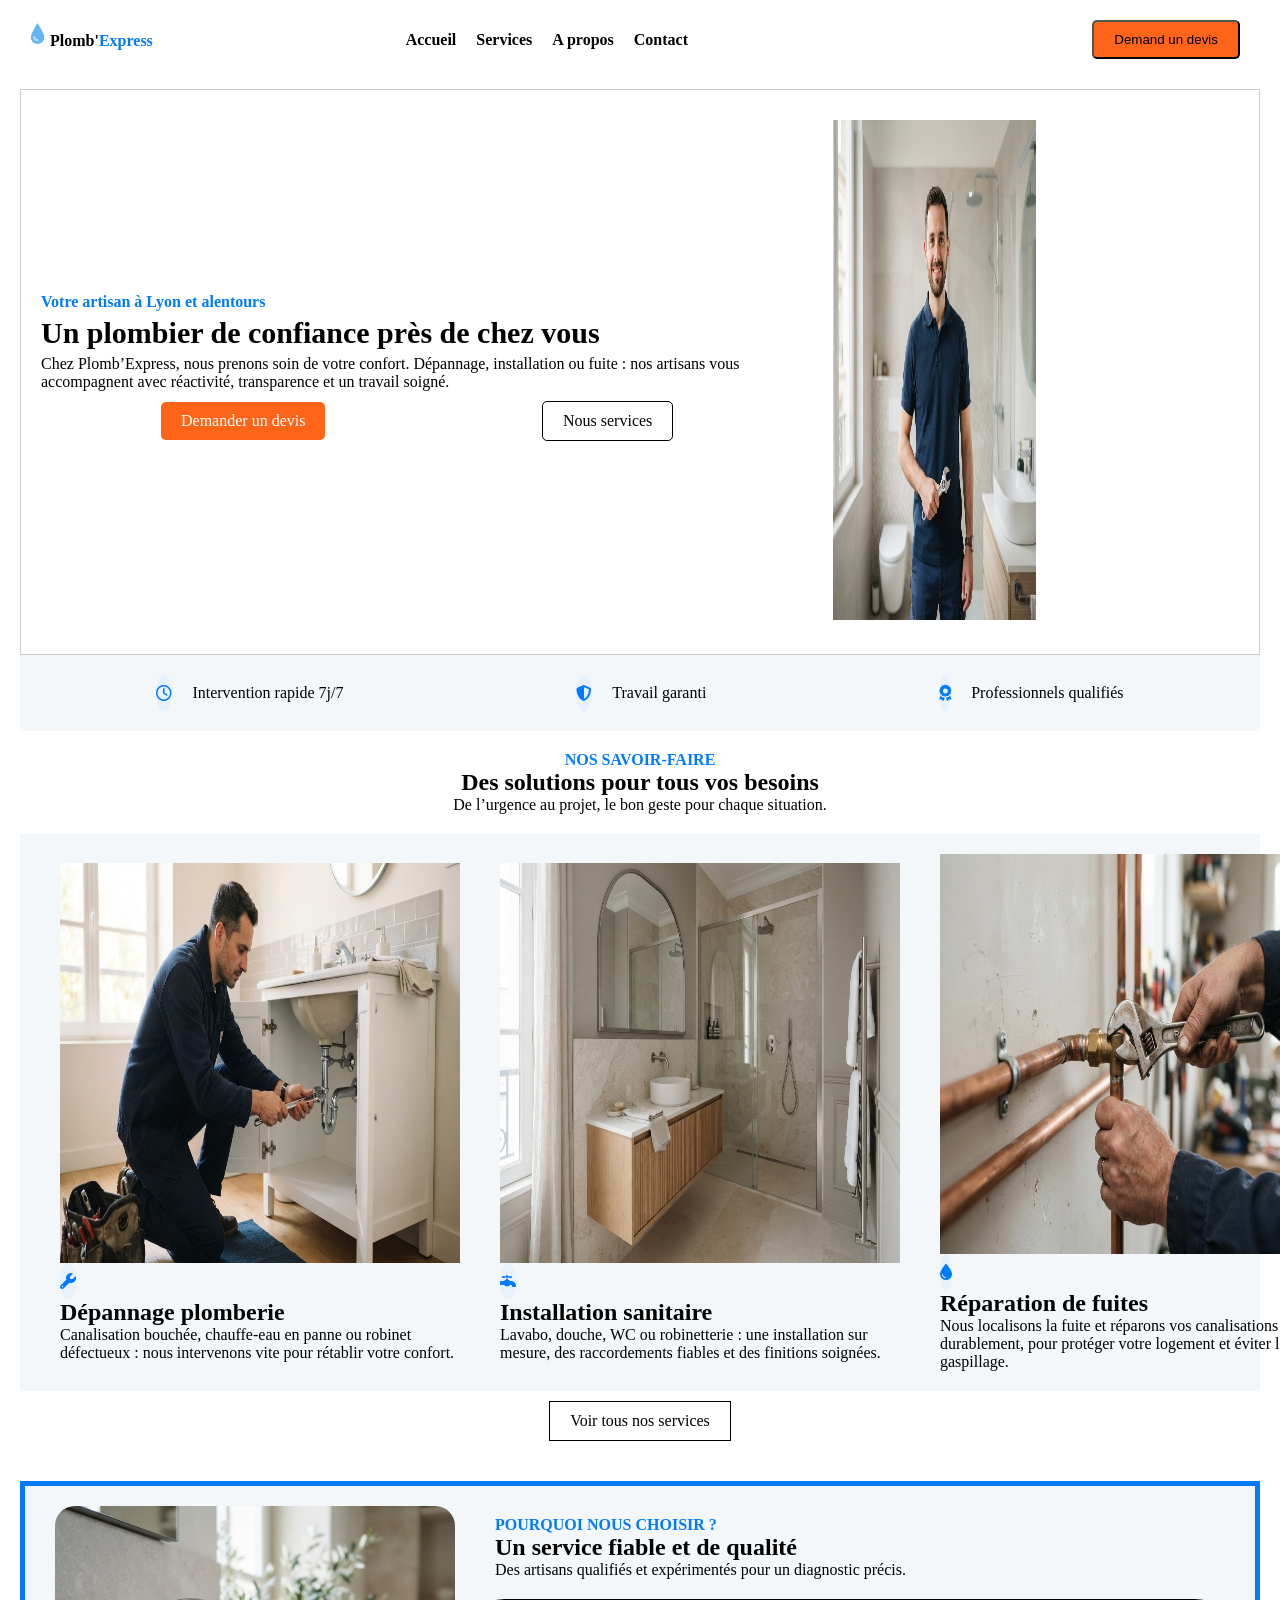
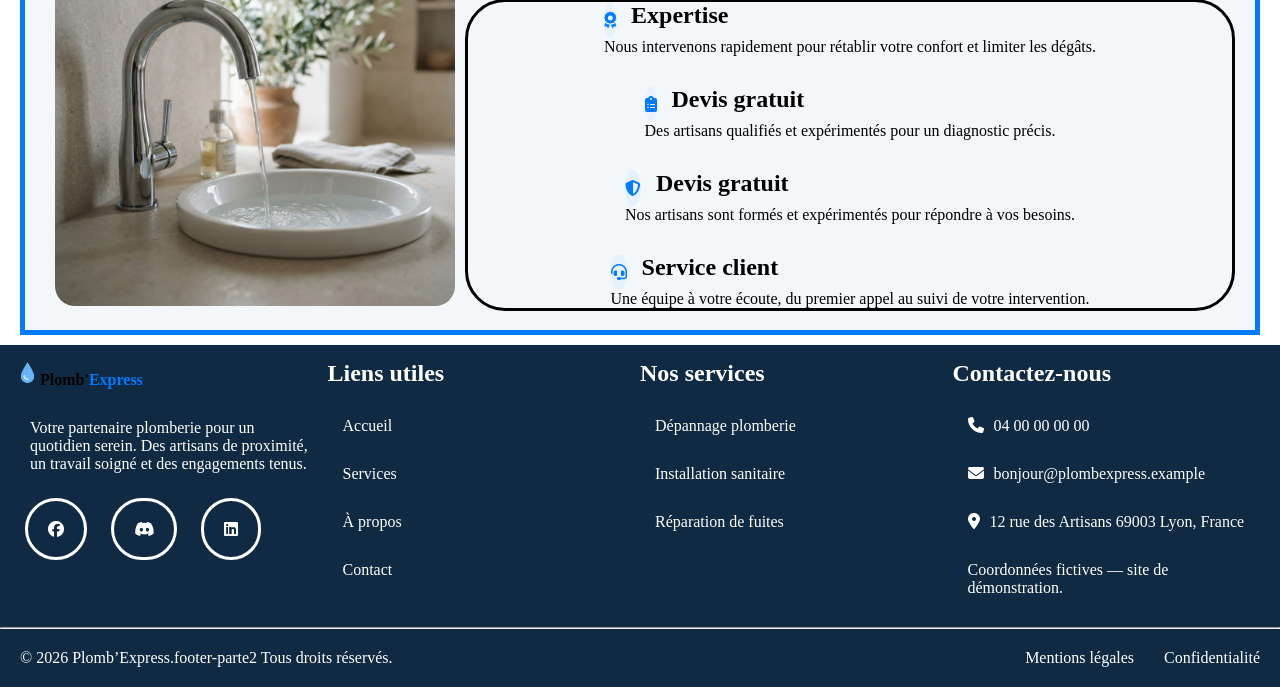
<file: index.html>
<!DOCTYPE html>
<html lang="en">
    <head>
        <meta charset="UTF-8">
        <meta name="viewport" content="width=device-width, initial-scale=1.0">
        <link rel="stylesheet" href="css/style.css">
        <link rel="stylesheet" href="https://cdnjs.cloudflare.com/ajax/libs/font-awesome/6.7.2/css/all.min.css">
        <title>PlombExpress:</title>
    </head>
    <body>
        <header class="header">

            <div class="hero">
                <div class="logo-container">
                    <img src="assets/icon/logo.png" class="logo" alt="Logo PlombExpress"><span id="logo-text1">Plomb'</span><span id="logo-text2">Express</span></a>           
                </div>
                <div class="nav-container">
                    <nav class="nav">
                        <ul>
                            <li><a href="index.html" class="hover">Accueil</a></li>
                            <li><a href="service.html" class="hover">Services</a></li>
                            <li><a href="propos.html" class="hover">A propos</a></li>
                            <li><a href="contact.html" class="hover">Contact</a></li>
                        </ul>
                        <button class="menu-toggle" aria-label="Ouvrir le menu"s>
                            <i class="fa-solid fa-bars"></i>
                        </button>
                    </nav>
                </div>

            </div>

            <div class="Demande-devis">
                <button> Demand un devis </button>
            </div>




           
        </header>
        <main class="main">
            <section class="section1">
                <div class="section1-text">
                    <p id="text-decor">Votre artisan à Lyon et alentours</p>
                    <h1 id="text2">Un plombier de confiance près de chez vous</h1>
                    <p>Chez Plomb’Express, nous prenons soin de votre confort. Dépannage, installation ou fuite : nos artisans vous accompagnent avec réactivité, transparence et un travail soigné.</p>
                    <div class="button-container">
                        <a href="#" class="button1">Demander un devis</a>
                        <a href="#" class="button2">Nous services</a>
                    </div>
                </div>
                    
                
                <div class="section1-image">
                    <img src="assets/images/principal.jpg" alt="Plombier en action"  height="500"  class="image">

                </div>

            </section>
            <section class="section2">

                <div>
                    <i class="fa-regular fa-clock"></i>
                    <p>Intervention rapide 7j/7</p>
                </div>

                <div>
                    <i class="fa-solid fa-shield-halved"></i>
                    <p>Travail garanti</p>
                </div>

                <div>
                    <i class="fa-solid fa-award"></i>
                    <p>Professionnels qualifiés</p>
                </div>

            </section>
            <section>
                <div class="text-solution">
                    <p id="text-decor">NOS SAVOIR-FAIRE</p>
                    <h1>Des solutions pour tous vos besoins</h1>
                    <p>De l’urgence au projet, le bon geste pour chaque situation.</p>
                </div>
                <div class="image-solution">
                    <div class="image-depannage">
                        <img src="assets/images/depannage.jpg" alt="Dépannage  plomberie">
                        <i class="fa-solid fa-wrench"></i>
                        <h2>Dépannage plomberie</h2>
                        <p>Canalisation bouchée, chauffe-eau en panne ou robinet défectueux : nous intervenons vite pour rétablir votre confort.</p>

                    </div>
                    <div class="image-installation">
                        <img src="assets/images/instalition.jpg" alt="Installation sanitaire">
                        <i class="fa-solid fa-faucet"></i>
                        <h2>Installation sanitaire</h2>
                        <p>Lavabo, douche, WC ou robinetterie : une installation sur mesure, des raccordements fiables et des finitions soignées.</p>

                    </div>
                    <div class="image-reparation">
                        <img src="assets/images/reparation.jpg" alt="Réparation de fuites">
                        <i class="fa-solid fa-droplet"></i>
                        <h2>Réparation de fuites</h2>
                        <p>Nous localisons la fuite et réparons vos canalisations durablement, pour protéger votre logement et éviter le gaspillage.</p>

                    </div>


                </div>
            
                <div class="button-service">
                    <a href="#" class="button3">Voir tous nos services</a>

                </div>
            </section>
            <section class="section3">
                <div class="image-section3">
                    <img src="assets/images/qualite.jpg" alt="Plombier en action"    class="image1">


                </div>
                <div class="text-section3">
                    <div class="title-sction3">
                        <p id="text-decor">POURQUOI NOUS CHOISIR ?</p>
                        <h1>Un service fiable et de qualité</h1>

                        <p>Des artisans qualifiés et expérimentés pour un diagnostic précis.</p>                    </div>
                    <div class="icon-section3">
                        <div class="icons">
                            <div>
                                <i class="fa-solid fa-award"></i>
                                <h2>Expertise</h2>

                            </div>

                            <p>Nous intervenons rapidement pour rétablir votre confort et limiter les dégâts.</p>

                        </div>
                        <div class="icons">

                            <div>
                                <i class="fa-solid fa-clipboard-list"></i>
                                <h2>Devis gratuit</h2>

                            </div>
                            <p>Des artisans qualifiés et expérimentés pour un diagnostic précis.</p>

                        </div>
                        <div class="icons">

                            <div>
                                <i class="fa-solid fa-shield-halved"></i>
                                <h2>Devis gratuit</h2>

                            </div>
                            <p>Nos artisans sont formés et expérimentés pour répondre à vos besoins.</p>

                        </div>
                        <div class="icons">
                            <div>
                                <i class="fa-solid fa-headset"></i>
                                <h2>Service client</h2>
                            </div>

                            <p>Une équipe à votre écoute, du premier appel au suivi de votre intervention.</p>

                        </div>
                    </div>
                </div>
            </section>
            
        </main>
        <footer class="footer">
            <div class="footer-parte1">

                <div id="footer-title">
                    <div id="footer-icon">
                        <img src="assets/icon/logo.png" class="logo" alt="Logo PlombExpress"><span id="logo-text1">Plomb'</span><span id="logo-text2">Express</span></a>
                    </div>
                    <div id="footer-text">
                        <p>Votre partenaire plomberie pour un quotidien serein. Des artisans de proximité, un travail soigné et des engagements tenus.</p>
                    </div>
                    <div id="footer-social">
                        <i class="fa-brands fa-facebook"></i>
                        <i class="fa-brands fa-discord"></i>
                        <i class="fa-brands fa-linkedin"></i>
                    </div>

                   
                </div>
                <div id="footer-liens">
                    <h2>Liens utiles</h2>
                    <p><a href="index.html">Accueil</a></p>
                    <p><a href="#">Services</a></p>
                    <p><a href="#">À propos</a></p>
                    <p><a href="#">Contact</a></p>
                </div>
                <div id="footer-nos-services">
                    <h2>Nos services</h2>
                    <p>Dépannage plomberie</p>
                    <p>Installation sanitaire</p>
                    <p>Réparation de fuites</p>
  
                </div>
                <div id="footer-contact">
                    <h2>Contactez-nous</h2>
                    <div id="footer-content-phone">
                        <i class="fa-solid fa-phone"></i>
                        <p>04 00 00 00 00</p>
                    </div>
                    <div id="footer-content-phone">
                        <i class="fa-solid fa-envelope"></i>
                        <p>bonjour@plombexpress.example</p>
                    </div>
                    <div id="footer-contact-adress">
                        <i class="fa-solid fa-location-dot"></i>
                        <p>12 rue des Artisans 
                            69003 Lyon, France</p>
                    </div>
                    <div>
                        <p>Coordonnées fictives — site de démonstration.</p>
                    </div>
                </div>

            </div>
            <hr>
            <div class="footer-parte2">
                <div id="footer-text-role">
                    <p>© 2026 Plomb’Express.footer-parte2 Tous droits réservés.</p>
                </div>
                <div id="footer-text-legales">
                    <p>Mentions légales</p>
                    <p>Confidentialité</p>
                </div>
            </div>

        </footer>   
    </body>
</html>
</file>
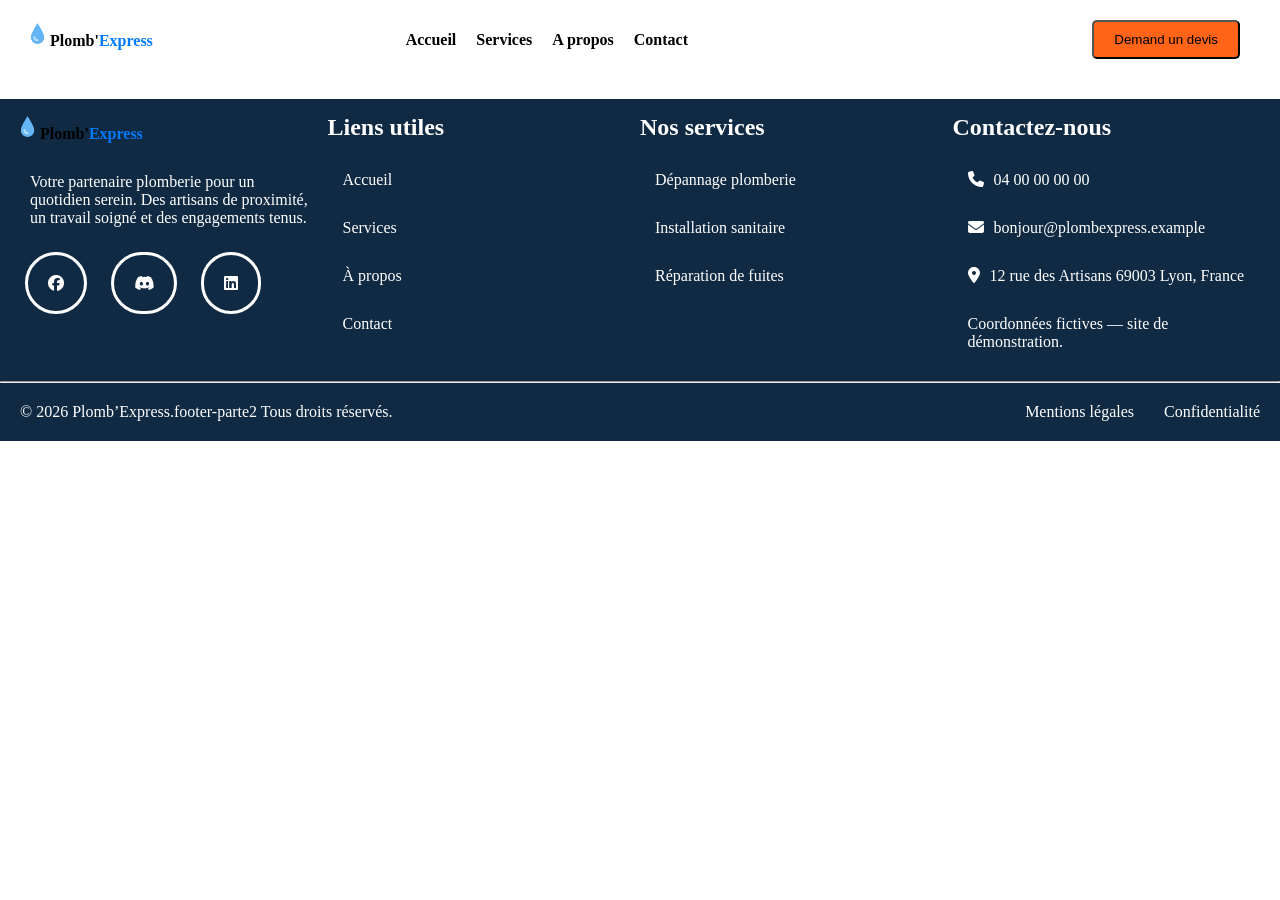
<file: contact.html>
<!DOCTYPE html>
<html lang="en">
<head>
    <meta charset="UTF-8">
    <meta name="viewport" content="width=device-width, initial-scale=1.0">
    <title>contact</title>
    <link rel="stylesheet" href="css/style.css">
    <link rel="stylesheet" href="https://cdnjs.cloudflare.com/ajax/libs/font-awesome/6.7.2/css/all.min.css">
</head>
<body>
    <header class="header">

        <div class="hero">
            <div class="logo-container">
                <img src="assets/icon/logo.png" class="logo" alt="Logo PlombExpress"><span id="logo-text1">Plomb'</span><span id="logo-text2">Express</span></a>           
            </div>
            <div class="nav-container">
                <nav class="nav">
                    <ul>
                        <li><a href="index.html" class="hover">Accueil</a></li>
                        <li><a href="service.html" class="hover">Services</a></li>
                        <li><a href="propos.html" class="hover">A propos</a></li>
                        <li><a href="contact.html" class="hover">Contact</a></li>
                    </ul>
                    <button class="menu-toggle" aria-label="Ouvrir le menu"s>
                        <i class="fa-solid fa-bars"></i>
                    </button>
                </nav>
            </div>

        </div>

        <div class="Demande-devis">
            <button> Demand un devis </button>
        </div>




        
    </header>
    <main>


    </main>
    <footer class="footer">
        <div class="footer-parte1">

            <div id="footer-title">
                <div id="footer-icon">
                    <img src="assets/icon/logo.png" class="logo" alt="Logo PlombExpress"><span id="logo-text1">Plomb'</span><span id="logo-text2">Express</span></a>
                </div>
                <div id="footer-text">
                    <p>Votre partenaire plomberie pour un quotidien serein. Des artisans de proximité, un travail soigné et des engagements tenus.</p>
                </div>
                <div id="footer-social">
                    <i class="fa-brands fa-facebook"></i>
                    <i class="fa-brands fa-discord"></i>
                    <i class="fa-brands fa-linkedin"></i>
                </div>

                
            </div>
            <div id="footer-liens">
                <h2>Liens utiles</h2>
                <p><a href="index.html">Accueil</a></p>
                <p><a href="#">Services</a></p>
                <p><a href="#">À propos</a></p>
                <p><a href="#">Contact</a></p>
            </div>
            <div id="footer-nos-services">
                <h2>Nos services</h2>
                <p>Dépannage plomberie</p>
                <p>Installation sanitaire</p>
                <p>Réparation de fuites</p>

            </div>
            <div id="footer-contact">
                <h2>Contactez-nous</h2>
                <div id="footer-content-phone">
                    <i class="fa-solid fa-phone"></i>
                    <p>04 00 00 00 00</p>
                </div>
                <div id="footer-content-phone">
                    <i class="fa-solid fa-envelope"></i>
                    <p>bonjour@plombexpress.example</p>
                </div>
                <div id="footer-contact-adress">
                    <i class="fa-solid fa-location-dot"></i>
                    <p>12 rue des Artisans 
                        69003 Lyon, France</p>
                </div>
                <div>
                    <p>Coordonnées fictives — site de démonstration.</p>
                </div>
            </div>

        </div>
        <hr>
        <div class="footer-parte2">
            <div id="footer-text-role">
                <p>© 2026 Plomb’Express.footer-parte2 Tous droits réservés.</p>
            </div>
            <div id="footer-text-legales">
                <p>Mentions légales</p>
                <p>Confidentialité</p>
            </div>
        </div>

    </footer> 
    
</body>
</html>
</file>
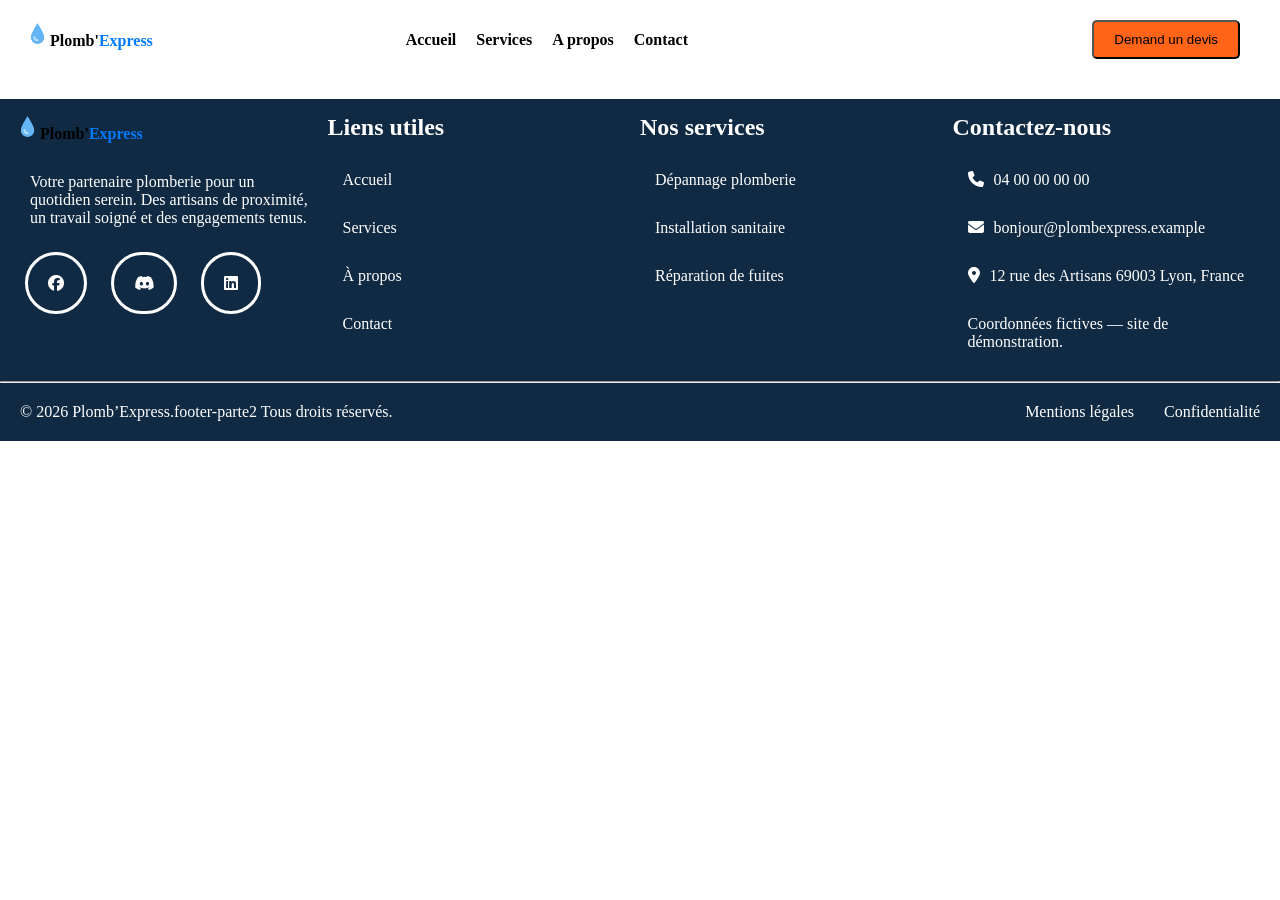
<file: propos.html>
<!DOCTYPE html>
<html lang="en">
<head>
    <meta charset="UTF-8">
    <meta name="viewport" content="width=device-width, initial-scale=1.0">
    <title>A propos</title>
    <link rel="stylesheet" href="css/style.css">
    <link rel="stylesheet" href="https://cdnjs.cloudflare.com/ajax/libs/font-awesome/6.7.2/css/all.min.css">
</head>
<body>
    <header class="header">

        <div class="hero">
            <div class="logo-container">
                <img src="assets/icon/logo.png" class="logo" alt="Logo PlombExpress"><span id="logo-text1">Plomb'</span><span id="logo-text2">Express</span></a>           
            </div>
            <div class="nav-container">
                <nav class="nav">
                    <ul>
                        <li><a href="index.html" class="hover">Accueil</a></li>
                        <li><a href="service.html" class="hover">Services</a></li>
                        <li><a href="propos.html" class="hover">A propos</a></li>
                        <li><a href="contact.html" class="hover">Contact</a></li>
                    </ul>
                    <button class="menu-toggle" aria-label="Ouvrir le menu"s>
                        <i class="fa-solid fa-bars"></i>
                    </button>
                </nav>
            </div>

        </div>

        <div class="Demande-devis">
            <button> Demand un devis </button>
        </div>      
    </header>
    <main>

    </main>
    <footer class="footer">
        <div class="footer-parte1">

            <div id="footer-title">
                <div id="footer-icon">
                    <img src="assets/icon/logo.png" class="logo" alt="Logo PlombExpress"><span id="logo-text1">Plomb'</span><span id="logo-text2">Express</span></a>
                </div>
                <div id="footer-text">
                    <p>Votre partenaire plomberie pour un quotidien serein. Des artisans de proximité, un travail soigné et des engagements tenus.</p>
                </div>
                <div id="footer-social">
                    <i class="fa-brands fa-facebook"></i>
                    <i class="fa-brands fa-discord"></i>
                    <i class="fa-brands fa-linkedin"></i>
                </div>

                
            </div>
            <div id="footer-liens">
                <h2>Liens utiles</h2>
                <p><a href="index.html">Accueil</a></p>
                <p><a href="#">Services</a></p>
                <p><a href="#">À propos</a></p>
                <p><a href="#">Contact</a></p>
            </div>
            <div id="footer-nos-services">
                <h2>Nos services</h2>
                <p>Dépannage plomberie</p>
                <p>Installation sanitaire</p>
                <p>Réparation de fuites</p>

            </div>
            <div id="footer-contact">
                <h2>Contactez-nous</h2>
                <div id="footer-content-phone">
                    <i class="fa-solid fa-phone"></i>
                    <p>04 00 00 00 00</p>
                </div>
                <div id="footer-content-phone">
                    <i class="fa-solid fa-envelope"></i>
                    <p>bonjour@plombexpress.example</p>
                </div>
                <div id="footer-contact-adress">
                    <i class="fa-solid fa-location-dot"></i>
                    <p>12 rue des Artisans 
                        69003 Lyon, France</p>
                </div>
                <div>
                    <p>Coordonnées fictives — site de démonstration.</p>
                </div>
            </div>

        </div>
        <hr>
        <div class="footer-parte2">
            <div id="footer-text-role">
                <p>© 2026 Plomb’Express.footer-parte2 Tous droits réservés.</p>
            </div>
            <div id="footer-text-legales">
                <p>Mentions légales</p>
                <p>Confidentialité</p>
            </div>
        </div>

    </footer>   
    
</body>
</html>
</file>
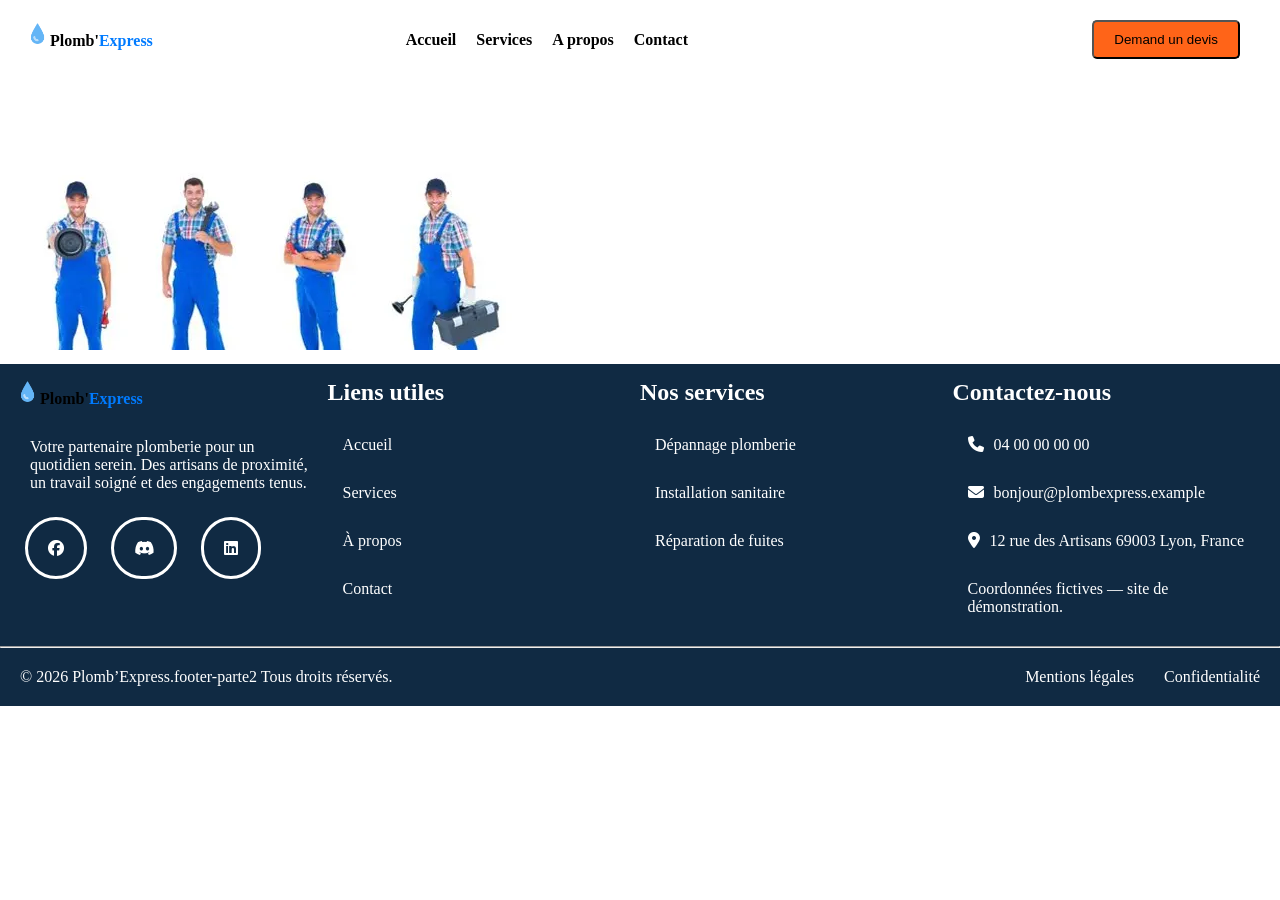
<file: service.html>
<!DOCTYPE html>
<html lang="en">
<head>
    <meta charset="UTF-8">
    <meta name="viewport" content="width=device-width, initial-scale=1.0">
    <title>Service</title>
    <link rel="stylesheet" href="css/style.css">
            <link rel="stylesheet" href="https://cdnjs.cloudflare.com/ajax/libs/font-awesome/6.7.2/css/all.min.css">
</head>
<body>        
    <header class="header">

        <div class="hero">
            <div class="logo-container">
                <img src="assets/icon/logo.png" class="logo" alt="Logo PlombExpress"><span id="logo-text1">Plomb'</span><span id="logo-text2">Express</span></a>           
            </div>
            <div class="nav-container">
                <nav class="nav">
                    <ul>
                        <li><a href="index.html" class="hover">Accueil</a></li>
                        <li><a href="service.html" class="hover">Services</a></li>
                        <li><a href="propos.html" class="hover">A propos</a></li>
                        <li><a href="contact.html" class="hover">Contact</a></li>
                    </ul>
                    <button class="menu-toggle" aria-label="Ouvrir le menu"s>
                        <i class="fa-solid fa-bars"></i>
                    </button>
                </nav>
            </div>

        </div>

        <div class="Demande-devis">
            <button> Demand un devis </button>
        </div>




        
    </header>
    <main>
        <section  class="">
            <div>
                <img src="assets/images/hero1.webp" alt="hiro">
            </div>
            

        </section>
        <section>

        </section>
        <section>

        </section>
    </main>
    <footer class="footer">
        <div class="footer-parte1">

            <div id="footer-title">
                <div id="footer-icon">
                    <img src="assets/icon/logo.png" class="logo" alt="Logo PlombExpress"><span id="logo-text1">Plomb'</span><span id="logo-text2">Express</span></a>
                </div>
                <div id="footer-text">
                    <p>Votre partenaire plomberie pour un quotidien serein. Des artisans de proximité, un travail soigné et des engagements tenus.</p>
                </div>
                <div id="footer-social">
                    <i class="fa-brands fa-facebook"></i>
                    <i class="fa-brands fa-discord"></i>
                    <i class="fa-brands fa-linkedin"></i>
                </div>

                
            </div>
            <div id="footer-liens">
                <h2>Liens utiles</h2>
                <p><a href="index.html">Accueil</a></p>
                <p><a href="#">Services</a></p>
                <p><a href="#">À propos</a></p>
                <p><a href="#">Contact</a></p>
            </div>
            <div id="footer-nos-services">
                <h2>Nos services</h2>
                <p>Dépannage plomberie</p>
                <p>Installation sanitaire</p>
                <p>Réparation de fuites</p>

            </div>
            <div id="footer-contact">
                <h2>Contactez-nous</h2>
                <div id="footer-content-phone">
                    <i class="fa-solid fa-phone"></i>
                    <p>04 00 00 00 00</p>
                </div>
                <div id="footer-content-phone">
                    <i class="fa-solid fa-envelope"></i>
                    <p>bonjour@plombexpress.example</p>
                </div>
                <div id="footer-contact-adress">
                    <i class="fa-solid fa-location-dot"></i>
                    <p>12 rue des Artisans 
                        69003 Lyon, France</p>
                </div>
                <div>
                    <p>Coordonnées fictives — site de démonstration.</p>
                </div>
            </div>

        </div>
        <hr>
        <div class="footer-parte2">
            <div id="footer-text-role">
                <p>© 2026 Plomb’Express.footer-parte2 Tous droits réservés.</p>
            </div>
            <div id="footer-text-legales">
                <p>Mentions légales</p>
                <p>Confidentialité</p>
            </div>
        </div>

    </footer>   
    
</body>
</html>
</file>
<file: css/style.css>
*{
    margin: 0px;
    padding: 0px;
    
}
/*header*/
.header{
    background-color: white;
    color: black;
    display: flex;
    justify-content: space-between;
    justify-content: center;
    align-items: center;
    padding: 10px 20px;
    background-color: white;
}
.hero{
    width: 60%;
    display: flex;
    background-color: white;
    justify-content: space-between;
    padding: 10px 40px 10px 5px;
}
.menu-toggle{
    display: none;
}
.nav ul{
    display: flex;
    justify-content: space-between;
    align-items: center;
    padding: 10px 20px;
}
.nav{

    background-color: white;
}
.nav ul li{
    grid:20px ;
    list-style: none;
    margin: 0px 10px;
}
.logo{
    height: 25px;
    width: 25px;

}
#logo-text1{
    font-weight: bold;
    color: black;
    
}
#logo-text2{
    font-weight: bold;
    color: #007BFF;
}
.nav ul li a{
    text-decoration: none;
    color: black;
    font-weight: bold;
}
.hover:hover{
    color: #007BFF;
    border-bottom: 2px solid #007BFF;
}
.nav li::last-child{
    margin-right: 0px;
    background-color: #ff0055;
    border:slid 2px #ff0055;
}
.Demande-devis{
    width: 40%;
    display: flex;
    text-decoration: none;
    background-color:white;
    padding: 10px 20px;
    border-radius: 5px;
  
    justify-content: end;
    align-items: end;
}
.Demande-devis button{
    text-decoration: none;
    background-color: #FF6418;
    padding: 10px 20px;
    border-radius: 5px;
    color: black;

}
/*main*/
main {
    background-color:backgr#F3F7FA;
    padding: 10px 20px;

}
.section1{
    border: 1px solid #ccc;
    display: flex;
    justify-content: space-between;
    align-items: center;
    padding: 10px 20px;

}

.image{
    width: 50%;
    padding: 10px 20px;
}
.section1-image{
    width: 50%;
    padding: 10px 20px;
}
.button-container{
    display: flex;
    justify-content: space-between;
    align-items: center;
    padding: 10px 120px;
}
.button-container a{
    text-decoration: none;
    padding: 10px 20px;
    border-radius: 5px;

}
.button1{
    background-color: #FF6418;
    color: white;
    padding: 10px 20px;
    border-radius: 5px;
    cursor: pointer;
}
.button2{
    background-color: white;
    color: black;
    padding: 10px 20px;
    border: 1px solid black;
    border-radius: 5px;
    
}
#text1{
    font-size: 15px;
    font-weight: small;
    color:blue;
    padding: 5px 0px;
}
#text2{
    font-size: 30px;
    font-weight: bold;
    color:black;
    padding: 5px 0px;
}
.image-principal{
    height: 400px;
    width: 400px;
}
/*section2*/
.section2{
    display:flex;
    flex-wrap: wrap;
    justify-content: space-around;
  
    background-color: #F3F7FA;
    padding: 10px 20px;
}
.section2 div{


    display: flex;
    flex-wrap: wrap;
    justify-content: space-between;
    align-items: center;


    padding: 10px 20px;
    gap:20px;
}
.title-section3{
    background-color: chartreuse;

}


.image-solution{
    display:flex;
    justify-content: space-around;
    align-items: center;
    background-color: #F3F7FA;
    padding: 10px 20px;
}
.image-solution div img{
    height: 400px;
    width: 400px;


}
.image-solution div{
    display:flex;
    justify-content: flex-end;
    align-items: flex-start;
    flex-direction: column;

    padding: 10px 20px;
}
.image-solution div i,.icon-section3 div div i,.section2 div i{
    color:#007BFF;
    background-color:#E7F1FB;
    border-radius: 50%;
    padding:10px 0px;

}
.text-solution{
    text-align:center;
    padding: 20px 20px;
}
#text-solution{
    color:#007BFF;
    

}

.button-service{
    display:flex;
    align-items:center;
    background-color:#FFFFFF;
    color:white;
    padding: 10px 20px;
    justify-content:center;

}
.button-service a{
    text-decoration:none;
    background-color: #FFFFFF;
    color:black;
    padding: 10px 20px;
    border: solid 1px black;

}
/* section3 */
.text-section3{
    margin-top: 30px 10px;
    flex-wrap: wrap;
}
.section3{
    margin-top: 30px;
    background-color: #F3F7FA;
    border:#007BFF solid 5px;
    
    padding: 10px 20px;
    display:flex;

}
.image1{
  
    width: 400px;
    height: 400px;
   
    border-radius: 30px ;


    padding: 10px;
   

}
.icon-section3{
   

    display:flex;
 
    
    justify-content:space-evenly;
    text-align: center;
    flex-wrap:wrap;
    /* padding: 10px 0px; */
    border:solid black 3px;
    border-radius: 40px;
    gap: 30px;
   
}




.icons div{
    display: flex;
    gap :15px; 
    flex-wrap: wrap;


}
#text-decor{
    color:#007BFF;
    font-weight: bold;

}

.title-sction3{
    margin: 20px 30px;
}
/*footer*/
/*PARTE1*/
.footer{
    background-color: #102A43;
    color: white;
}
.footer-parte1{
    padding: 15px;
    display: flex;
    justify-content: space-between;

}
#footer-social i{
  
    border:solid 3px white;
    border-radius: 45px;
    padding: 20px;
    margin: 10px;
}

#footer-title, #footer-liens, #footer-nos-services,#footer-contact{
    background-color:  #102A43;
    flex-wrap: wrap;
    width: 25%;

}
#footer-icon, #footer-liens h2, #footer-nos-services h2, #footer-contact h2{
    padding-bottom: 15px;
}
#footer-liens p a{
    text-decoration: none;
    color: white;
    gap:8px;
}
#footer-text, #footer-liens p, #footer-nos-services p, #footer-contact div{
    padding: 15px;

    
}
#footer-content-phone, #footer-content-phone, #footer-contact-adress{
    display: flex;
    gap: 10px;
}
/*PARTE2*/
.footer-parte2{
    padding:20px;
    display:flex;
    justify-content: space-between;
    flex-wrap:wrap;
 

}
#footer-text-legales{
    display: flex;
    gap: 30px;
}
#
/* responsive */
@media (max-width: 600px) {
    *{
        margin: 0px;
        padding: 0px;
    }
    .header{
        flex-direction: column;
    }
    .hero{
        width: 100%;
        background-color: white;
        display: flex;
        flex-direction: row;
        justify-content: space-between;
        padding: 10px;
    }
    .Demande-devis{
        width: auto;
        height: 56px;
        align-items: center;
        justify-content: center;
        /* display: flex;
        background-color: red;
        align-items: center; */

    }
    .Demande-devis button{
        padding: 10px 150px;
        justify-content: center;
        width: 100%;
        height: 40px;
        background-color: #FF6418;
        border-radius: 10px;

        color: white;
    }







    .nav ul{
        display: none;

    }
    .menu-toggle{
        display: block;
    }
    .Demande-devis{
        flex-direction: column;

    } 
    /* section1 */
    .button-container{
        flex-direction: column;
        gap: 20px;
    }
    .section1-image{
        padding: 0%;
        width: 100%;
        display: flex;
        justify-content: center;
    }

    .button-container{
        width: 100%;
       
        padding: 0px;
    }
    .button-container a{
        width: 100%;
        margin-top: 10px;
        padding: 10px;
        display: flex;
        justify-content: center;
   
    }

    .image{
        width: 300px;
        height: 300px;
        border-radius: 5px;
        padding: 5%;
    
    } 
    .section1{
        flex-direction: column;
        align-items: center;
    }
    /* section2 */
    .section2{
        display: flex;
        flex-direction: column;
        justify-content: center;
        align-items: center;
    }
    /* .section2 div{
        display: flex;
        flex-direction: column;


    } */









    /* section3 */

    .section3{
        flex-wrap: wrap;
    }
    .image-solution {
        width: 100%;
        display: flex;
        justify-content: center;
        align-items: center;
    
        flex-direction: column;
    }
    .image1{
        width: 300px;
        height: 300px;
    
        flex-direction: column;
    }

    .icon-section3 div{
        /* background-color: yellow; */
        padding: 10px;
        flex-wrap: wrap;

    }
    /* footer */
    .footer-parte1{
    
        flex-direction: column;
    }
    .footer{
        display: block;
    }


    #footer-title, #footer-liens, #footer-nos-services, #footer-contact{
        width: 100%;
        flex-direction: column;


    }
    .footer-parte2 div{
    
        padding: 10px;


    }
}
/* page service */
</file>
